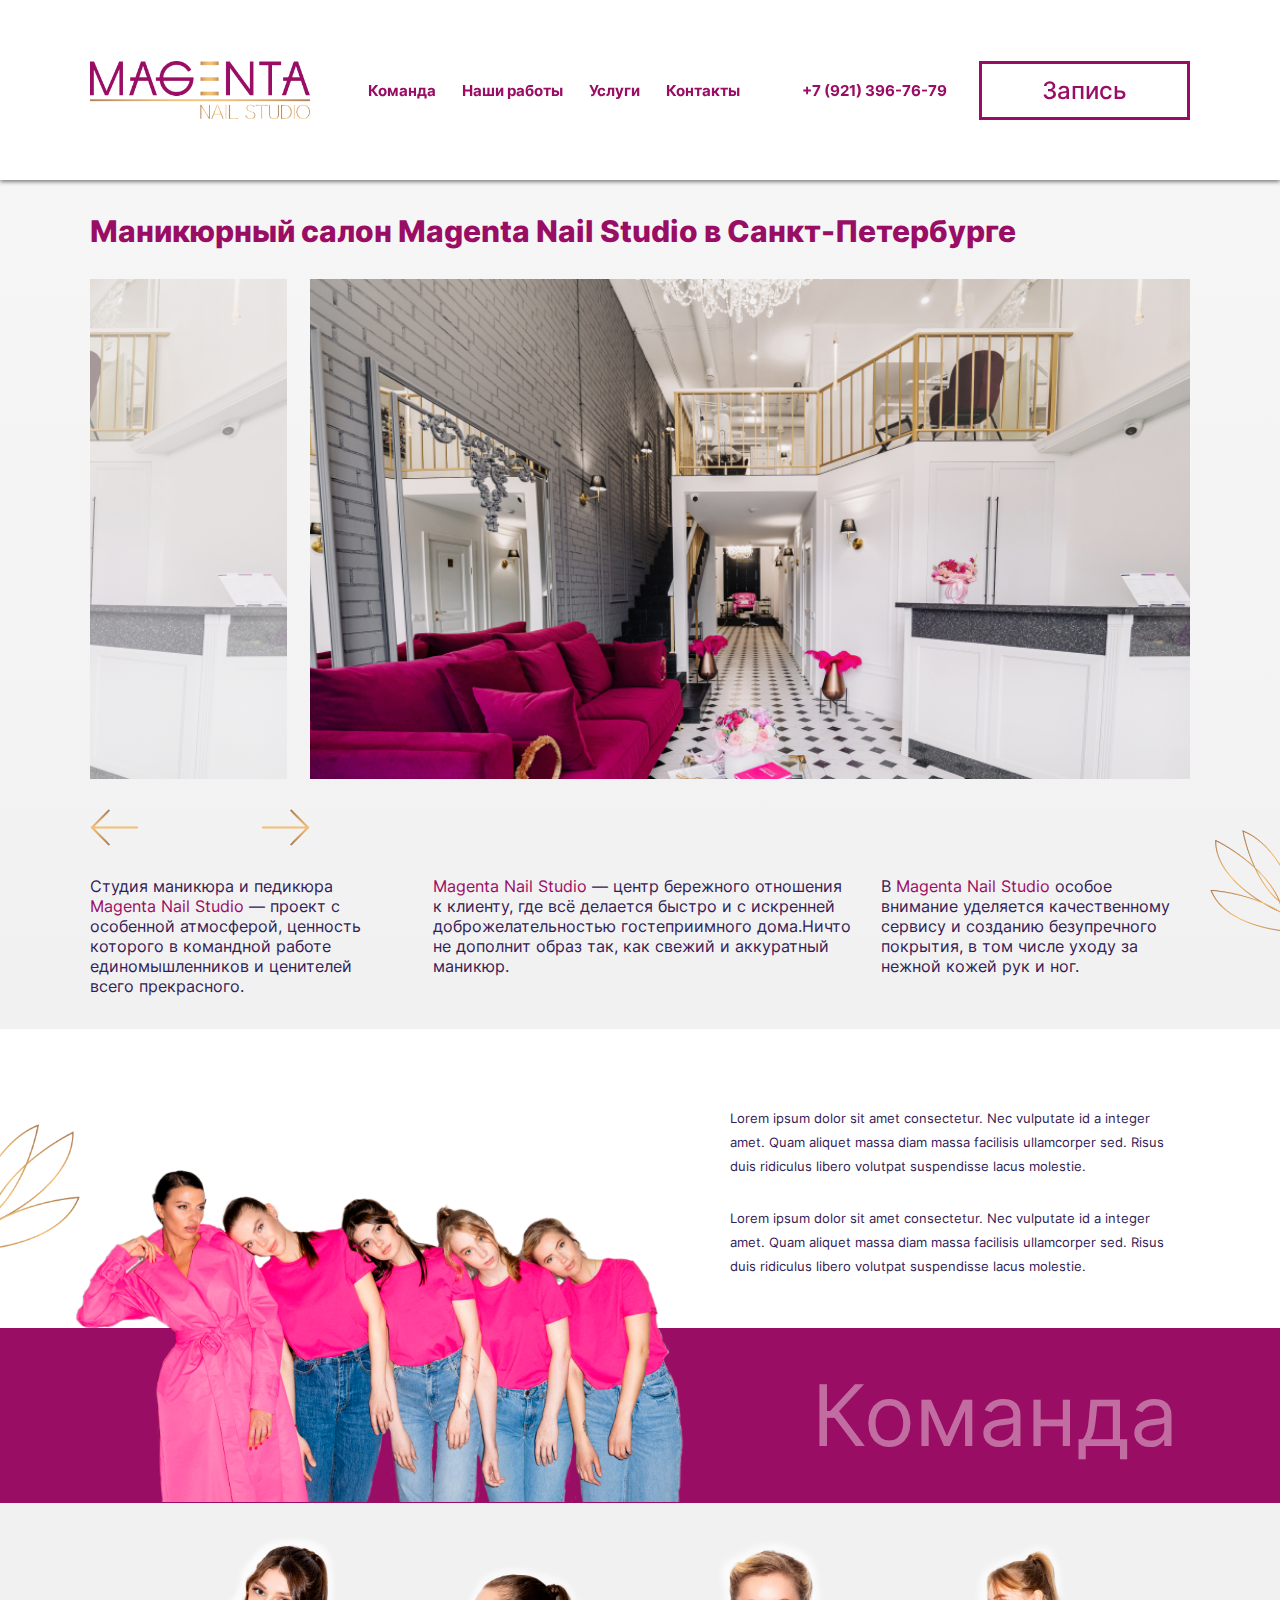
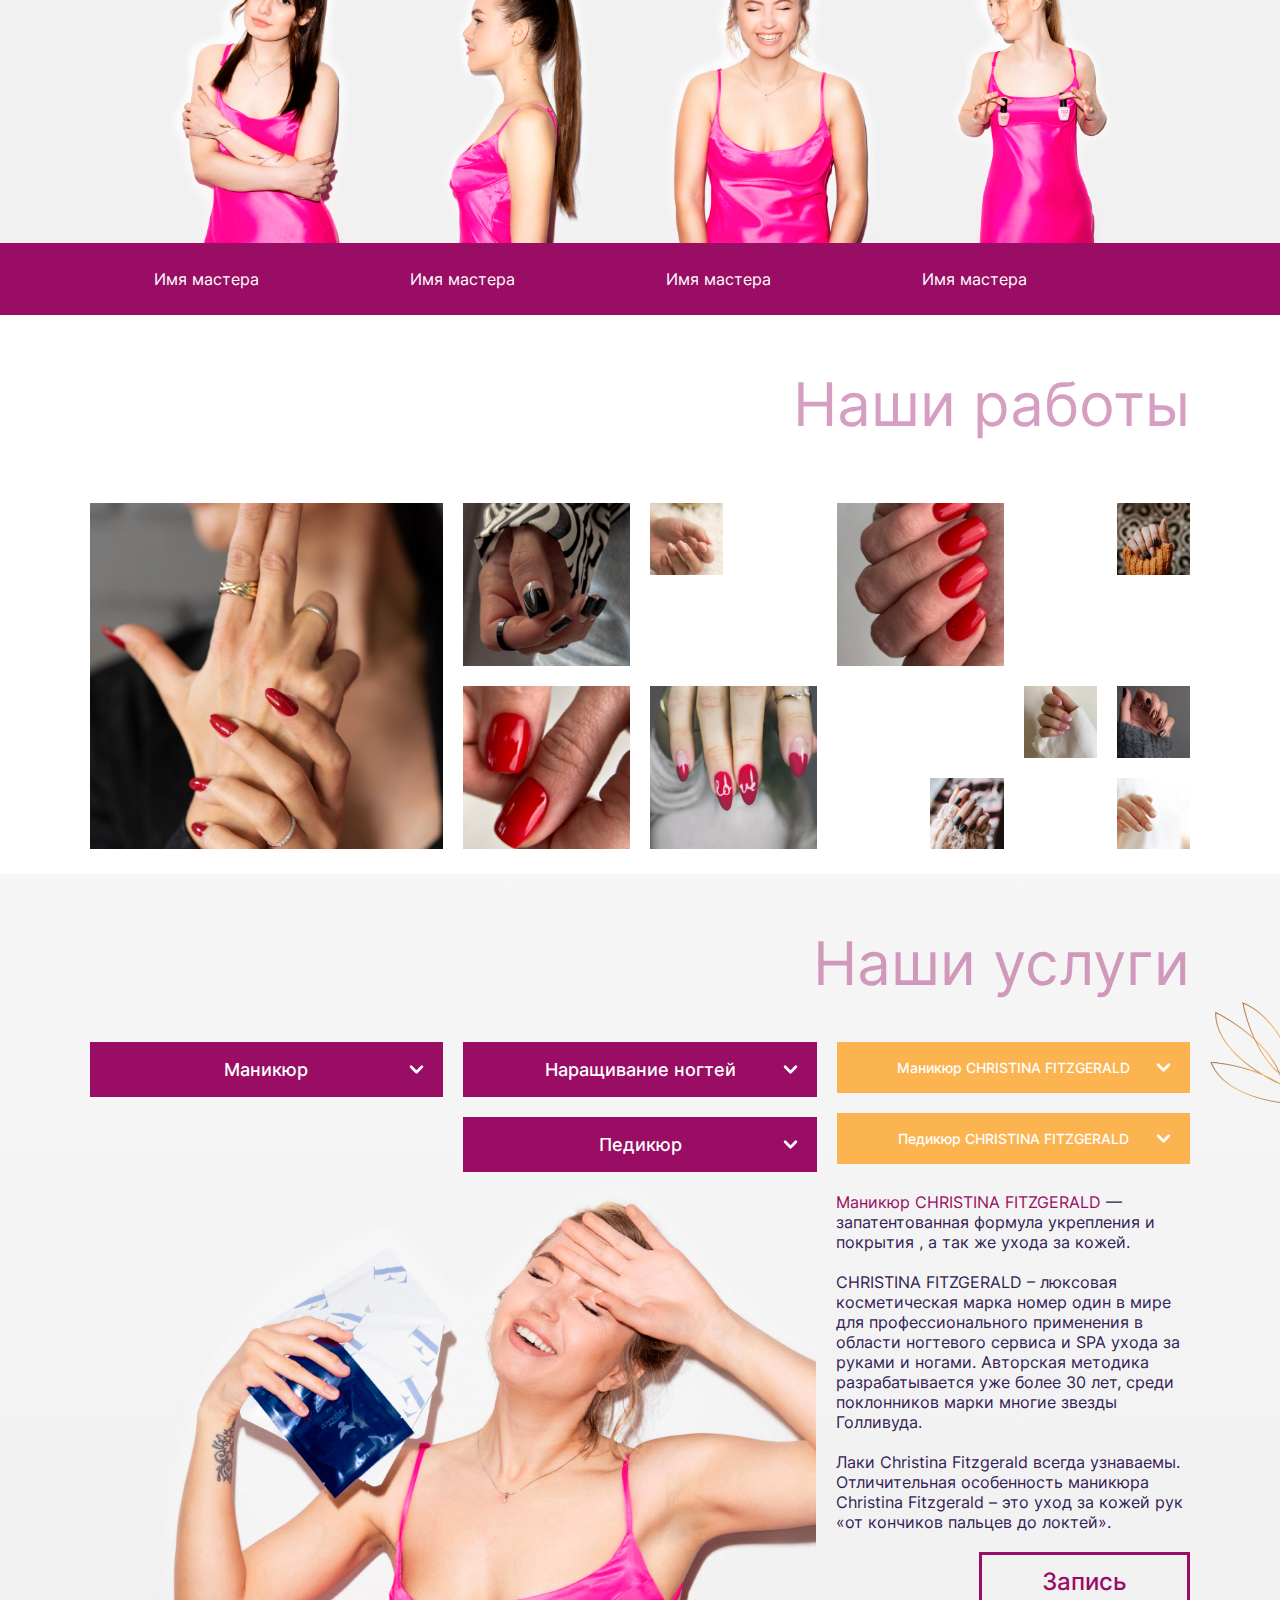
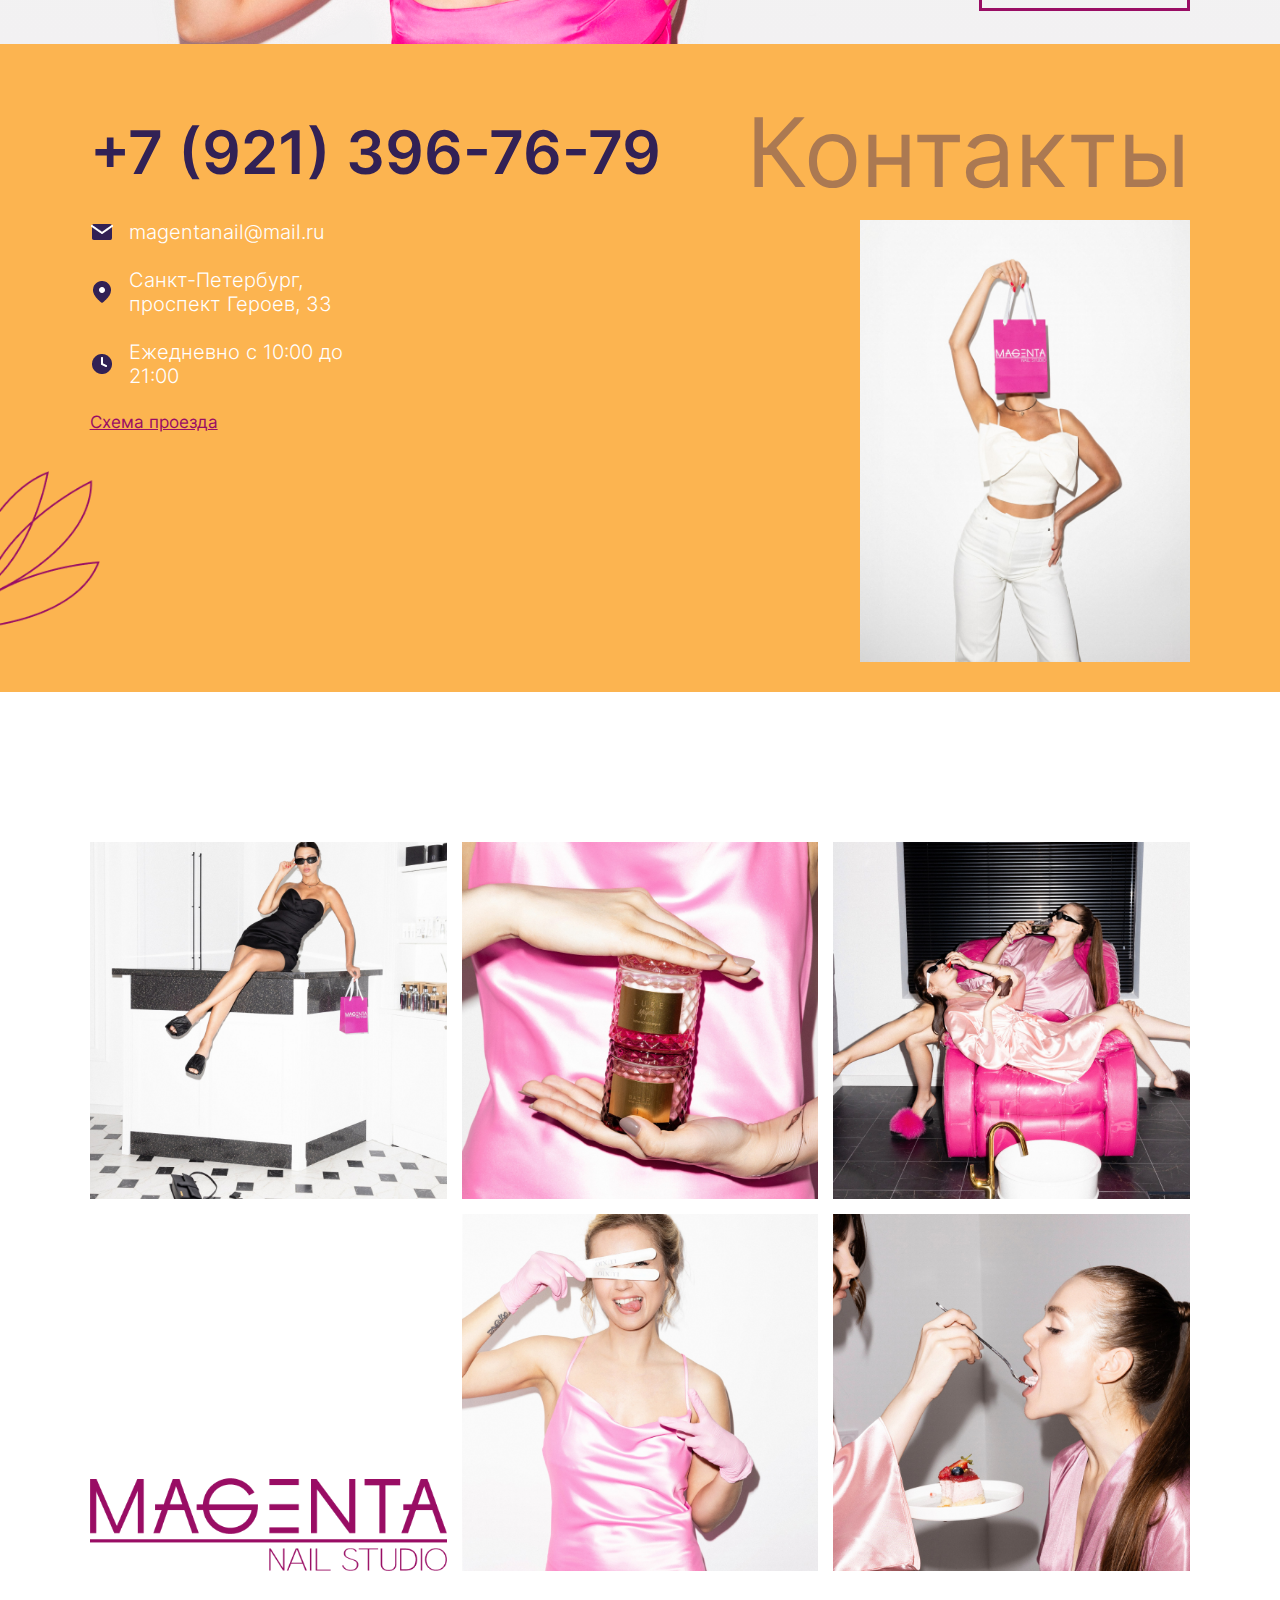
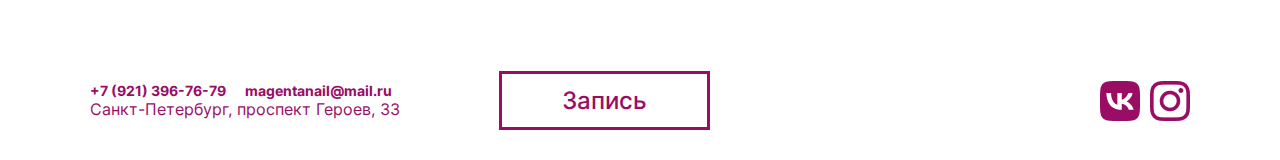
<file: index.html>
<!DOCTYPE html>
<html lang="en">
<head>
    <meta charset="UTF-8">
    <meta name="viewport" content="width=device-width, initial-scale=1.0">
    <title>Document</title>
    <link rel="stylesheet" href="style.css">
    <link rel="stylesheet" href="media.css">
</head>
<body>
    <div class="cont section-slider">

        <!-- header -->
        <header>
            <img src="img/Logo.png">
            <nav>
                <ul>
                    <li><a href="#team">Команда</a></li>
                    <li><a href="#works">Наши работы</a></li>
                    <li><a href="#service">Услуги</a></li>
                    <li><a href="#contact">Контакты</a></li>
                </ul>
                <div class="nav__contact">
                    <a href="#">+7 (921) 396-76-79</a>
                    <!-- If you need mail and address in navbar
                        <a href="#">magentanail@mail.ru</a> 
                        <a href="#">Санкт-Петербург, проспект Героев, 33</a>
                     -->
                </div>
            </nav>
            <button class="pink_btn">Запись</button>
        </header>


        <!-- main -->
        <main>
            <h2 class="main_title">Маникюрный салон Magenta Nail Studio в Санкт-Петербурге</h2>
            <div class="main_img">
                <img src="img/ZAB02566 2.png">
                <img src="img/ZAB02566 2.png">
                <img src="img/ZAB02566 2.png">
                <img src="img/ZAB02566 2.png">
                <img src="img/ZAB02566 2.png">
            </div>
            <div class="main_arrows">
                <img class="left" src="img/Arrow Left.png">
                <img class="right" src="img/Arrow Right.png">
            </div>
            <div class="main_text">
                <p>
                    Студия маникюра и педикюра <span style="color: #990D64;"> ‌Magenta Nail Studio </span> — проект с
                    особенной атмосферой, ценность которого в командной работе единомышленников и ценителей<br> всего
                    прекрасного.
                </p>
                <p> 
                    <span style="color: #990D64;"> Magenta Nail Studio </span> — центр бережного отношения к клиенту,
                    где всё делается быстро и с искренней доброжелательностью гостеприимного дома.Ничто не дополнит
                    образ так, как свежий и аккуратный маникюр.
                 </p>
                <p>
                    В <span style="color:#990D64;">Magenta Nail Studio </span>особое внимание уделяется качественному
                    сервису и созданию безупречного покрытия, в том числе уходу за нежной кожей рук и ног.
                </p>
            </div>
            <div class="main_radio">
                <div class="elipse"></div>
                <div class="elipse"></div>
                <div class="elipse elipse_active"></div>
                <div class="elipse"></div>
                <div class="elipse"></div>
            </div>
        </main>
    </div>
    <!-- team -->
    <section class="section-team" id="team">
        <div class="team_top">
            <div class="team_top_text">
                <p>
                    Lorem ipsum dolor sit amet consectetur. Nec vulputate id a integer amet. Quam aliquet massa diam
                    massa facilisis ullamcorper sed. Risus duis ridiculus libero volutpat suspendisse lacus molestie.
                </p>
                <p>
                    Lorem ipsum dolor sit amet consectetur. Nec vulputate id a integer amet. Quam aliquet massa diam
                    massa facilisis ullamcorper sed. Risus duis ridiculus libero volutpat suspendisse lacus molestie.
                </p>
                <a href="#">Посмотреть сертификаты</a>
            </div>
            <div class="team_top_line">
                <img src="img/comanda.png">
                <h2>Команда</h2>
            </div>
            <h2>Команда</h2>
        </div>
        <div class="team_bottom">
            <div class="team_bottom__block">
                <img src="img/01.png">
            </div>
            <div class="team_bottom__block">
                <img src="img/02.png">
            </div>
            <div class="line line_media">
                <p>Имя мастера</p>
                <p>Имя мастера</p>
            </div>
            <div class="team_bottom__block">
                <img src="img/03.png">
            </div>
            <div class="team_bottom__block">
                <img src="img/04.png">
            </div>
        </div>
        <div class="line">
            <p>Имя мастера</p>
            <p>Имя мастера</p>
            <p>Имя мастера</p>
            <p>Имя мастера</p>
        </div>
        
    </section>

    <!-- works -->
    <div class="cont" id="works">
        <section class="section-works" >
            <h2>Наши работы</h2>
            <div class="works_block">
                <div class="works_block__item works_block__item1">
                    <div class="forHover">
                        <div class="item">
                            <div class="back back1">

                            </div>
                            <img src="img/image3.png">
                        </div>
                    </div>
                </div>
                <div class="works_block__item works_block__item2">
                    <div class="forHover">
                        <div class="item">
                            <div class="back back2">

                            </div>
                            <img src="img/image4.png">
                        </div>
                    </div>
                </div>
                <div class="works_block__item works_block__item3">
                    <div class="forHover">
                        <div class="item">
                            <div class="back back3">

                            </div>
                            <img src="img/image9.png">
                        </div>
                    </div>
                </div>
                <div class="works_block__item works_block__item4">
                    <div class="forHover">
                        <div class="item">
                            <div class="back back4">

                            </div>
                            <img src="img/image7.png">
                        </div>
                    </div>
                </div>
                <div class="works_block__item works_block__item5">
                    <div class="forHover">
                        <div class="item">
                            <div class="back back5">

                            </div>
                            <img src="img/image11.png">
                        </div>
                    </div>
                </div>
                <div class="works_block__item works_block__item6">
                    <div class="forHover">
                        <div class="item">
                            <div class="back back6">

                            </div>
                            <img src="img/image5.png">
                        </div>
                    </div>
                </div>
                <div class="works_block__item works_block__item7">
                    <div class="forHover">
                        <div class="item">
                            <div class="back back7">

                            </div>
                            <img src="img/image6.png">
                        </div>
                    </div>
                </div>
                <div class="works_block__item works_block__item8">
                    <div class="forHover">
                        <div class="item">
                            <div class="back back8">

                            </div>
                            <img src="img/image12.png">
                        </div>
                    </div>
                </div>
                <div class="works_block__item works_block__item9">
                    <div class="forHover">
                        <div class="item">
                            <div class="back back9">

                            </div>
                            <img src="img/image8.png">
                        </div>
                    </div>
                </div>
                <div class="works_block__item works_block__item10">
                    <div class="forHover">
                        <div class="item">
                            <div class="back back10">

                            </div>
                            <img src="img/image10.png">
                        </div>
                    </div>
                </div>
                <div class="works_block__item works_block__item11">
                    <div class="forHover">
                        <div class="item">
                            <div class="back back11">

                            </div>
                            <img src="img/image13.png">
                        </div>
                    </div>
                </div>
            </div>
        </section>

        <div class="album">
            <div class="for-album">
                <div class="left-album">
                    <img src="img/Arrow Left.png">
                </div>
                <div class="right-album">
                    <img src="img/Arrow Right.png">
                </div>
                <img src="img/close.png" class="close">
            </div>
        </div>
    </div>

    <!-- services -->

    <div class="cont section-service" id="service">
        <h2>Наши услуги</h2>
        <div class="services_top" >
            <div class="purple_block__block1">
                <details>
                    <summary class="purple_btn">
                        <p>Маникюр</p>
                        <svg xmlns="http://www.w3.org/2000/svg" class="icon icon1" viewBox="0 0 20 20" fill="currentColor">
                            <path fill-rule="evenodd"
                                d="M5.293 7.293a1 1 0 011.414 0L10 10.586l3.293-3.293a1 1 0 111.414 1.414l-4 4a1 1 0 01-1.414 0l-4-4a1 1 0 010-1.414z"
                                clip-rule="evenodd" />
                        </svg>
                    </summary>
                    <div class="details-info">
                        <div class="services_block">
                            <div class="sb__diw">
                                <p class="sb_p">Маникюр без покрытия</p>
                                <p class="number">2000</p>
                            </div>
                            <div class="sb__diw">
                                <p class="sb_p">Маникюр + покрытиие гель-лаком</p>
                                <p class="number">2950</p>
                            </div>
                            <div class="sb__diw">
                                <p class="sb_p">Снятие + маникюр + покрытиие гель-лаком ФРЕНЧ</p>
                                <p class="number">2450</p>
                            </div>
                            <div class="sb__diw">
                                <p class="sb_p">Снятие покрытия гель-лак</p>
                                <p class="number">350</p>
                            </div>
                            <div class="sb__diw">
                                <p class="sb_p">Покрытие гель-лаком</p>
                                <p class="number">1200</p>
                            </div>
                            <div class="sb__diw">
                                <p class="sb_p">Лечебное покрытие</p>
                                <p class="number">900</p>
                            </div>
                            <div class="sb__diw">
                                <p class="sb_p">Ремонт (один ноготь)</p>
                                <p class="number">250</p>
                            </div>
                            <div class="sb__diw">
                                <p class="sb_p">Маникюр без покрытия</p>
                                <p class="number">2000</p>
                            </div>
                            <div class="sb__diw">
                                <p class="sb_p">Укрепление гель/акрил (один ноготь)</p>
                                <p class="number">100</p>
                            </div>
                            <div class="sb__diw">
                                <p class="sb_p">Укрепление (все ногти)</p>
                                <p class="number">900</p>
                            </div>
                            <div class="sb__diw">
                                <p class="sb_p">Топ мерцающий/матовый</p>
                                <p class="number">900</p>
                            </div>
                            <div class="sb__diw">
                                <p class="sb_p">Дизайн (один ноготь)</p>
                                <p class="number">100-350</p>
                            </div>
                            <div class="sb__diw">
                                <p class="sb_p">Градиент (один ноготь)</p>
                                <p class="number">150-300</p>
                            </div>
                            <div class="sb__diw">
                                <p class="sb_p">Втрика на все ногти</p>
                                <p class="number">800</p>
                            </div>
                            <div class="sb__diw">
                                <p class="sb_p">Втрика (один ноготь)</p>
                                <p class="number">100</p>
                            </div>
                            <div class="sb__diw">
                                <p class="sb_p">Стразы (одна штука)</p>
                                <p class="number">100-350</p>
                            </div>
                        </div>
                    </div>
                </details>
            </div>
            <div class="service_purple__block">
                <details>
                    <summary class="purple_btn">
                        <p>Наращивание ногтей</p>
                        <svg xmlns="http://www.w3.org/2000/svg" class="icon icon1" viewBox="0 0 20 20" fill="currentColor">
                            <path fill-rule="evenodd"
                                d="M5.293 7.293a1 1 0 011.414 0L10 10.586l3.293-3.293a1 1 0 111.414 1.414l-4 4a1 1 0 01-1.414 0l-4-4a1 1 0 010-1.414z"
                                clip-rule="evenodd" />
                        </svg>
                    </summary>
                    <div class="details-info">
                        <div class="services_block">
                            <div class="sb__diw">
                                <p class="sb_p">Наращивание ногтей</p>
                                <p class="number">4800</p>
                            </div>
                            <div class="sb__diw">
                                <p class="sb_p">Наращивание (один ноготь)</p>
                                <p class="number">300-500</p>
                            </div>
                            <div class="sb__diw">
                                <p class="sb_p">Коррекция нарощенных ногтей</p>
                                <p class="number">3900</p>
                            </div>
                            <div class="sb__diw">
                                <p class="sb_p">Снятие наращенных ногтей</p>
                                <p class="number">600</p>
                            </div>
                        </div>
                    </div>
                </details>

                <details>
                    <summary class="purple_btn">
                        <p>Педикюр</p>
                        <svg xmlns="http://www.w3.org/2000/svg" class="icon icon1" viewBox="0 0 20 20" fill="currentColor">
                            <path fill-rule="evenodd"
                                d="M5.293 7.293a1 1 0 011.414 0L10 10.586l3.293-3.293a1 1 0 111.414 1.414l-4 4a1 1 0 01-1.414 0l-4-4a1 1 0 010-1.414z"
                                clip-rule="evenodd" />
                        </svg>
                    </summary>
                    <div class="details-info">
                        <div class="services_block">
                            <div class="sb__diw">
                                <p class="sb_p">Снятие + педикюр + покрытие гель-лаком</p>
                                <p class="number">3800</p>
                            </div>
                            <div class="sb__diw">
                                <p class="sb_p">Снятие + педикюр + покрытие (только пальцы)</p>
                                <p class="number">3400</p>
                            </div>
                            <div class="sb__diw">
                                <p class="sb_p">Педикюр отдельно (без снятия покрытия)</p>
                                <p class="number">3100</p>
                            </div>
                            <div class="sb__diw">
                                <p class="sb_p">Педикюр (только обработка пальцев без покрытия)</p>
                                <p class="number">2700</p>
                            </div>
                            <div class="sb__diw">
                                <p class="sb_p">Педикюр + покрытие гель-лаком</p>
                                <p class="number">3450</p>
                            </div>
                        </div>
                    </div>
                </details>
            </div>
            <div class="service_yellow__block">
                <details>
                    <summary class="yellow_btn">
                        <p>Маникюр CHRISTINA FITZGERALD</p>
                        <svg xmlns="http://www.w3.org/2000/svg" class="icon icon2" viewBox="0 0 20 20" fill="currentColor">
                            <path fill-rule="evenodd"
                                d="M5.293 7.293a1 1 0 011.414 0L10 10.586l3.293-3.293a1 1 0 111.414 1.414l-4 4a1 1 0 01-1.414 0l-4-4a1 1 0 010-1.414z"
                                clip-rule="evenodd" />
                        </svg>
                    </summary>
                    <div class="details-info">
                        <div class="services_block">
                            <div class="sb__diw">
                                <p class="sb_p sb_pclr2">Маникюр + покрытие обычным лаком</p>
                                <p class="number">3000</p>
                            </div>
                            <div class="sb__diw">
                                <p class="sb_p sb_pclr2">Маникюр без покрытия (программа авторский маникюр CF)</p>
                                <p class="number">3500</p>
                            </div>
                            <div class="sb__diw">
                                <p class="sb_p sb_pclr2">Маникюр без покрытия (программа интенсивное восстановление
                                    ногтей CF)
                                </p>
                                <p class="number">3900</p>
                            </div>
                            <div class="sb__diw">
                                <p class="sb_p sb_pclr2">Авторский экспресс-уход (программа CF)</p>
                                <p class="number">2500</p>
                            </div>
                            <div class="sb__diw">
                                <p class="sb_p sb_pclr2">Снятие обычного лака</p>
                                <p class="number">200</p>
                            </div>
                            <div class="sb__diw">
                                <p class="sb_p sb_pclr2">Покрытие ногтей лаком CF</p>
                                <p class="number">800</p>
                            </div>
                            <div class="sb__diw">
                                <p class="sb_p sb_pclr2">Маникюр мужской (программа CF)</p>
                                <p class="number">2800</p>
                            </div>
                        </div>
                    </div>
                </details>
                <details>
                    <summary class="yellow_btn">
                        <p>Педикюр CHRISTINA FITZGERALD</p>
                        <svg xmlns="http://www.w3.org/2000/svg" class="icon icon2" viewBox="0 0 20 20" fill="currentColor">
                            <path fill-rule="evenodd"
                                d="M5.293 7.293a1 1 0 011.414 0L10 10.586l3.293-3.293a1 1 0 111.414 1.414l-4 4a1 1 0 01-1.414 0l-4-4a1 1 0 010-1.414z"
                                clip-rule="evenodd" />
                        </svg>
                    </summary>
                    <div class="details-info">
                        <div class="services_block">
                            <div class="sb__diw">
                                <p class="sb_p sb_pclr2">Педикюр + покрытие обычным лаком</p>
                                <p class="number">4100</p>
                            </div>
                            <div class="sb__diw">
                                <p class="sb_p sb_pclr2">Педикор без покрытия (программа авторский педикюр CF)</p>
                                <p class="number">4650</p>
                            </div>
                            <div class="sb__diw">
                                <p class="sb_p sb_pclr2">Педикор без покрытия (программа интенсивный уход CF)</p>
                                <p class="number">4950</p>
                            </div>
                            <div class="sb__diw">
                                <p class="sb_p sb_pclr2">Педикор мужской (программа CF)</p>
                                <p class="number">3700</p>
                            </div>
                        </div>
                    </div>
                </details>
            </div>
        </div>
        <div class="services_bottom">
            <img src="img/photo_2023-06-29_18-02-04 (2) 1.png">
            <div class="services_bottom__text">
                <p><span style="color: #990D64;">Маникюр CHRISTINA FITZGERALD</span> — запатентованная формула
                    укрепления и покрытия , а так же ухода за кожей.</p>
                <p>CHRISTINA FITZGERALD – люксовая косметическая марка номер один в мире для профессионального
                    применения в области ногтевого сервиса и SPA ухода за руками и ногами. Авторская методика
                    разрабатывается уже более 30 лет, среди поклонников марки многие звезды Голливуда.</p>
                <p> Лаки Christina Fitzgerald всегда узнаваемы. Отличительная особенность маникюра Christina
                    Fitzgerald – это уход за кожей рук «от кончиков пальцев до локтей».</p>
                <button class="pink_btn">Запись</button>
            </div>
        </div>
    </div>


    <!-- contact -->


    <div class="cont section-contact" id="contact">
        <div class="contact_title">
            <h3>+7 (921) 396-76-79</h3>
            <h2>Контакты</h2>
        </div>
        <div class="contact_block">
            <div class="contact_info">
                <div class="ci_tell">
                    <img src="img/mail.png">
                    <p>magentanail@mail.ru</p>
                </div>
                <div class="ci_tell">
                    <img src="img/map-pin.png">
                    <p>Санкт-Петербург, проспект Героев, 33</p>
                </div>
                <div class="ci_tell">
                    <img src="img/clock.png">
                    <p>Ежедневно с 10:00 до 21:00</p>
                </div>
                <a href="#">Схема проезда</a>
            </div>
            <iframe
                src="https://www.google.com/maps/embed?pb=!1m18!1m12!1m3!1d1437.2633207426052!2d30.148444656117473!3d59.85816810898292!2m3!1f0!2f0!3f0!3m2!1i1024!2i768!4f13.1!3m3!1m2!1s0x46963bb7ed8da8e3%3A0xb25447aa1be802b7!2z0L_RgC4g0JPQtdGA0L7QtdCyLCAzMywg0KHQsNC90LrRgi3Qn9C10YLQtdGA0LHRg9GA0LMsINCg0L7RgdGB0LjRjywgMTk4MjA2!5e0!3m2!1sru!2sam!4v1689768615953!5m2!1sru!2sam"
                style="border:0;" allowfullscreen="" loading="lazy"
                referrerpolicy="no-referrer-when-downgrade"></iframe>
            <img src="img/photo_2023-06-29_18-02-05 (2).png">
        </div>
    </div>

    <div class="cont">
        <!--  -->
        <section class="before_footer">
            <img src="img/photo_2023-06-29_18-02-16.png">
            <img src="img/photo_2023-06-29_18-01-55.png">
            <img src="img/photo_2023-06-29_18-02-14.png">
            <img src="img/Logo(2).png">
            <img src="img/photo_2023-06-29_18-01-59.png">
            <img src="img/photo_2023-06-29_18-02-15.png">
        </section>

        <!-- footer -->

        <footer>
            <div class="foot_info">
                <div class="foot_text">
                    <a href="tel:+7 (921) 396-76-79">+7 (921) 396-76-79</a>
                    <a href="mailto:magentanail@mail.ru">magentanail@mail.ru</a>
                    <p>Санкт-Петербург, проспект Героев, 33</p>
                </div>
                <button class="pink_btn">Запись</button>
            </div>
            <p>Санкт-Петербург, проспект Героев, 33</p>
            <div class="foot_icon">
                <img src="img/VK.png">
                <img src="img/Inst.png">
            </div>
        </footer>
    </div>

    <script src="script.js"></script>
</body>

</html>
</file>
<file: style.css>
@font-face {
    font-family: "Montserrat";
    src: url(fonts/Inter-VariableFont_slnt\,wght.ttf);
}

* {
    margin: 0;
    padding: 0;
    box-sizing: border-box;
    scroll-behavior: smooth;
}

a {
    text-decoration: none;
}

button {
    cursor: pointer;
}

h2 {
    color: #990D64;
    font-family: "Montserrat";
    font-size: 32px;
    font-style: normal;
    font-weight: 500;
}

p {
    color: #322155;
    font-family: "Montserrat";
    font-size: 16px;
    font-style: normal;
    font-weight: 400;
}

/* body {
    background-image: url(img/Leaves.png), url(img/Leaves2.png), url(img/Leaves.png), url(img/Leaves.png);
    background-repeat: no-repeat;
    background-position: 100% 20%, 0% 15%, 100% 23%, 100% 40%;
    background-size: 100px;
} */

.pink_btn {
    display: flex;
    padding: 18px 80px;
    justify-content: center;
    align-items: center;
    gap: 10px;
    color: #990D64;
    font-family: "Montserrat";
    font-size: 24px;
    font-style: normal;
    font-weight: 500;
    border: 3px solid #990D64;
    background-color: transparent;
}

.cont {
    width: 100%;
    padding: 0 7%;
    height: auto;
}

/* Slider(Header) */

.section-slider{
    background-image: url(img/Leaves.png),linear-gradient(180deg, #F6F6F6 0%, #F2F1F2 100%);
    background-repeat: no-repeat;
    background-position: 100% 90%;
    background-size: 70px,100%;
}

/* header */

header {
    padding: 50px 7%;
    height: 20vh;
    width: 100%;
    display: flex;
    justify-content: space-between;
    align-items: center;
    position: fixed;
    z-index: 100;
    top: 0;
    left: 0;
    background: #fff;
    box-shadow: 0 2px 4px gray;
}

header img {
    width: 20%;
    object-fit: contain;
}

header > nav {
    width: 55%;
    display: flex;
    /* flex-direction: column; */
    /* gap: 5px; */
    justify-content: space-between;
    align-items: center;
}

header > nav > ul {
    width: 70%;
    list-style: none;
    display: flex;
    justify-content: space-evenly;
}

header a {
    width: fit-content;
    color: #990D64;
    font-family: "Montserrat";
    font-size: 24px;
    font-style: normal;
    font-weight: 700;
}

.nav__contact{
    width: fit-content;
    display: flex;
}

/* main */

main {
    display: flex;
    flex-direction: column;
    overflow: hidden;
    gap: 30px;
    margin-top: 20vh;
    padding-top: 3%;
    padding-bottom: 3%;
}
.main_title{
    color: #990D64;
    font-family: "Montserrat";
    font-size: 45px;
    font-style: normal;
    font-weight: 800;
}
.main_img {
    position: relative;
    height: 500px;
    cursor: grab;

}

.main_img img {
    position: absolute;
    width: 80%;
    height: 100%;
    object-fit: cover;
    object-position: center;
    opacity: .5;
    transition: .3s;
    top: 0;
    left: 0;
    pointer-events: none;
}

.main_arrows {
    width: 20%;
    display: flex;
    justify-content: space-between;
}

.main_arrows img {
    cursor: pointer;
}

.main_radio {
    width: 100%;
    display: none;
    justify-content: center;
    gap: 1.5%;
}
.main_radio .elipse{
    display: block;
    width: 9px;
    height: 9px;
    border-radius: 50%;
    background: #990D64;
    opacity: 0.2;
    transition: 1s all;
}
.main_radio .elipse_active{
    opacity: 1;
}


.main_text {
    display: flex;
    justify-content: space-between;
    gap: 30px;
}



/* team */

.section-team {
    display: flex;
    flex-direction: column;
}

.team_top {
    padding-top: 6%;
    display: flex;
    flex-direction: column;
    justify-content: flex-end;
    gap: 50px;
    background-image: url(img/Leaves2.png);
    background-repeat: no-repeat;
    background-size: 80px;
    background-position: 0% 30%;
}
.team_top > h2{
    color: rgba(153, 13, 100, 0.40);
    font-family: "Montserrat";
    font-size: 40px;
    font-style: normal;
    font-weight: 500;
    line-height: 32px;
    display: none;
}

.team_top_text {
    height: fit-content;
    width: 100%;
    display: flex;
    flex-direction: column;
    align-items: flex-end;
    gap: 28px;
}

.team_top_text > p{
    min-width: 20%;
    max-width: 30%;
    margin-right: 10%;
    font-family: "Montserrat";
    font-size: 16px;
    font-style: normal;
    font-weight: 400;
    line-height: 24px; 
}
.team_top_text > a{
    display: none;
}

.team_top_line{
    width: 100%;
    height: 235px;
    background: #990D64;
    display: flex;
    justify-content: flex-end;
    align-items: center;
    gap: 15%;
}

.team_top_line > img {
    width: 820px;
    transform: translateY(-24%);
    object-fit: contain;
}
.team_top_line > h2{
    color: rgba(255, 255, 255, 0.40);
    text-align: right;
    font-family: "Montserrat";
    font-size: 96px;
    font-style: normal;
    font-weight: 400;
    padding-right: 8%;
}

.team_bottom {
    background: #F2F1F2;
    padding-top: 20px;
    display: grid;
    grid-template-columns: repeat(4, 20%);
    justify-content: center;

}

.team_bottom__block {
    display: flex;
    gap: 16px;
}
.team_bottom__block > img{
    width: 100%;
    height: 100%;
    object-fit: contain;
    object-position: bottom;
}

.line{
    width: 100%;
    height: 8vh;
    background: #990D64;
    display: flex;
    justify-content: center;
    align-items: center;
}

.line > p{
    width: 20%;
    color: #FFF;
    font-family: "Montserrat";
    font-size: 16px;
    font-style: normal;
    font-weight: 400;
    padding-left: 2%;
}

.line_media{
    display: none;
}



/* Section Works */

.section-works {
    display: flex;
    flex-direction: column;
    justify-content: center;
    gap: 20px;
    padding-bottom: 25px;
}

.section-works > h2{
    color: rgba(153, 13, 100, 0.40);
    text-align: right;
    font-family: "Montserrat";
    font-size: 96px;
    font-style: normal;
    font-weight: 400;
    line-height: 38px;
    padding: 120px 0 60px ;
}
.works_block {
    width: 100%;
    height: 27vw;
    display: grid;
    grid-template-columns: repeat(12, 1fr);
    gap: 20px;
    justify-content: space-between;
}
.works_block__item{
    width: 100%;
    height: 100%;
}
.works_block__item1{
    grid-column: 1/5;
    grid-row: 1/5;
}
.works_block__item2{
    grid-column: 5/7;
    grid-row: 1/3;
}
.works_block__item3{
    grid-column: 7/8;
    grid-row: 1/2;
}
.works_block__item4{
    grid-column: 9/11;   
    grid-row: 1/3;
}
.works_block__item5{
    grid-column: 12/13;
}
.works_block__item6{
    grid-column: 5/7;
    grid-row: 3/5;
}
.works_block__item7{
    grid-column: 7/9;
    grid-row: 3/5;
}
.works_block__item8{
    grid-column: 10/11;
    grid-row: 4/5;
}
.works_block__item9{
    grid-column: 11/12;
    grid-row: 3/4;
}
.works_block__item10{
    grid-column: 12/13;
    grid-row: 3/4;
}
.works_block__item11{
    grid-column: 12/13;
    grid-row: 4/5;
}



.back1{
    background: url(img/image13.png);
}

.back2{
    background: url(img/image12.png);
}

.back3{
    background: url(img/image4.png);
}

.back4{
    background: url(img/image9.png);
}

.back5{
    background: url(img/image3.png);
}

.back6{
    background: url(img/image5.png);
}

.back7{
    background: url(img/image11.png);
}

.back8{
    background: url(img/image6.png);
}

.back9{
    background: url(img/image7.png);
}

.back10{
    background: url(img/image10.png);
}

.back11{
    background: url(img/image8.png);
}

.back{
    width: 100%;
    height: 100%;
    position: absolute;
    transform: rotateY(-180deg);
    transition: .7s;
    background-size: cover;
    background-position: center;
    top: 0;
    left: 0;
}

 .forHover{
    width: 100%;
    height: 100%;
    transition: .3s;
    overflow: hidden;
    cursor: pointer;

}
 .item{
    width: 100%;
    height: 100%;
    position: relative;
    transition: .4s;
    perspective: 1000px;
}
  .item > img{
    width: 100%;
    height: 100%;
    object-fit: cover;
    object-position: center;
    position: absolute;
    top: 0;
    left: 0;
    backface-visibility: hidden; 
    transition: .7s;
    background-color: #fff;
}

/* album */

.album{
    width: 100%;
    height: 100vh;
    position: fixed;
    background-color: rgba(0,0,0,0.7);
    top: 0;
    left: 0;
    display: flex;
    justify-content: center;
    align-items: center;
    transition: .3s;
    transform: scale(0);
    z-index: 200;
}

.for-album{
    width: 70%;
    height: 70%;
    border: 1px solid white;
    display: flex;
    justify-content: space-between;
    position: relative;
}

.for-album div{
    width: 12%;
    height: 100%;
    background-color: rgba(255,255,255,.1);
    display: flex;
    align-items: center;
    justify-content: center;
    cursor: pointer;
    user-select: none;
}

.for-album div:hover{
    background-color: rgba(180,180,180,.3);
}

.for-album div img{
    width: 60%;
}

.close{
    width: 100px;
    height: 100px;
    object-fit: cover;
    object-position: center;
    position: absolute;
    top: 0;
    left: 50%;
    transform: translate(-50%);
    opacity: .7;
    cursor: pointer;
    transition: .3s;
}

.close:hover{
    width: 150px;
    height: 150px;
    opacity: 1;
}


/* services If you need can activate(Previous version)  */

/* 
.services>h2{
    color: rgba(153, 13, 100, 0.40);
    text-align: right;
    font-family: Montserrat;
    font-size: 96px;
    font-style: normal;
    font-weight: 400;
}
.services_cont {
    padding: 32px 0;
    width: 100%;
    display: grid;
    grid-template-columns: repeat(3, 1fr);
    gap: 20px;
    display: none;
}

.services_block {
    display: flex;
    flex-direction: column;
    gap: 20px;
}

.sb__diw {
    display: flex;
    justify-content: space-between;
}

.sb_p {
    color: #990D64;
    font-family: Montserrat;
    font-size: 16px;
    font-style: normal;
    font-weight: 400;
}

.number {
    text-align: right;
    font-family: Montserrat;
    font-size: 16px;
    font-style: normal;
    font-weight: 700;
    background: var(--gold-gradient, linear-gradient(180deg, #AB794E 0%, #F4C074 50%, #AB794E 100%));
    background-clip: text;
    -webkit-background-clip: text;
    -webkit-text-fill-color: transparent;
}



.services_bottom {
    display: flex;
    justify-content: center;
    gap: 20px;
}

.services_bottom img {
    width: 60%;
}

.services_bottom__text {
    display: flex;
    flex-direction: column;
    align-self: flex-end;
    gap: 20px;
}
.services_bottom__text button{
    align-self: flex-end;
} */

/* :root {
    --container-width: 800px;
    --body-bg: #c490d1;
    --body-color: #1a1a1a;
    --collapse-bg: #e5fcff;
    --collapse-color: #1a1a1a;
    --collapse-line-color: #acacde;
    --collapse-icon-color: #b8336a;
    --collapse-box-shadow: rgba(0, 0, 0, 0.16) 0px 10px 36px 0px,
      rgba(0, 0, 0, 0.06) 0px 0px 0px 1px;
  }
   */
  /* details {
    background: var(--collapse-bg);
    color: var(--collapse-color);
    border-radius: 8px;
    margin-bottom: 24px;
    box-shadow: var(--collapse-box-shadow);
  } */




/* Sections Services  */
.section-service{
    background-image: url(img/Leaves.png) ,linear-gradient(180deg, #F6F6F6 0%, #F2F1F2 100%);
    background-repeat: no-repeat;
    background-size: 70px,100%;
    background-position: 100% 20%;
}

.section-service > h2{
    color: rgba(153, 13, 100, 0.40);
    text-align: right;
    font-family: "Montserrat";
    font-size: 96px;
    font-style: normal;
    font-weight: 400;
    line-height: 38px;
    padding: 100px 0 60px ;
}

.services_block {
    display: flex;
    flex-direction: column;
    gap: 20px;
}
.services_top {
    width: 100%;
    display: flex;
    gap: 20px;
}

.sb__diw {
    display: flex;
    justify-content: space-between;
}
.sb_p {
    color: #990D64;
    font-family: "Montserrat";
    font-size: 16px;
    font-style: normal;
    font-weight: 400;
}
.number {
    text-align: right;
    font-family: "Montserrat";
    font-size: 16px;
    font-style: normal;
    font-weight: 700;
    background: linear-gradient(180deg, #AB794E 0%, #F4C074 50%, #AB794E 100%);
    background-clip: text;
    -webkit-background-clip: text;
    -webkit-text-fill-color: transparent;
}

  
.purple_block__block1{
    width: 33%;
}
.service_purple__block , .service_yellow__block{
    width: 33%;
    display: flex;
    flex-direction: column;
    gap: 20px;
}
.sb_pclr2 {
    color: #322155;
}

.details__purple3{
    grid-column: 2/3;
}

summary {
  display: grid;
  grid-template-columns: 1fr auto;
  cursor: pointer;
  list-style-type: none;
}

summary,
.details-info {
  padding: 1rem;
}
details > summary::marker, /* Latest Chrome, Edge, Firefox */ 
details > summary::-webkit-details-marker /* Safari */ {
  display: none;
}
summary .icon {
  position: absolute;
  right: 10px;
  display: inline-block;
  width: 27px;
  height: 27px;
  transition: transform 0.26s;
  color: #fff;
}
  
details[open] summary .icon {
  transform: rotate(180deg);
}
  


  
.services_bottom {
    display: flex;
    justify-content: center;
    gap: 20px;
}

.services_bottom img {
    width: 66%;
    object-fit: contain;
    object-position: bottom;
}

.services_bottom__text {
    width: 34%;
    font-family: "Montserrat";
    display: flex;
    flex-direction: column;
    justify-content: flex-end;
    gap: 20px;
    padding-bottom: 5%;
}
.services_bottom__text button{
    align-self: flex-end;
} 

  
.purple_btn {
  background: #990D64;
  border: 3px solid #990D64;
  padding: 14px 10px;
  display: flex;
  justify-content: center;
  align-items: center;
  position: relative;
  transition: .2s;
}
.purple_btn p{
    color: #FFF;
    font-family: Montserrat;
    font-size: 20px;
    font-style: normal;
    font-weight: 500;
}
.yellow_btn{
    background: #FCB450;
    border: 3px solid #FCB450;

    padding: 14px 10px;
    display: flex;
    justify-content: center;
    align-items: center;
    position: relative;
    transition: .2s;
}
.yellow_btn p{
    color: #FFF;
    font-family: "Montserrat";
    font-size: 20px;
    font-style: normal;
    font-weight: 500;
}
/* class = "button_border__purple" && class = "button_border__yellow"*/

.button_border__purple {
    border: 3px solid #990D64;
    background: #FFF;
    display: flex;
    padding: 14px 10px;
    justify-content: center;
    align-items: center;
    align-self: stretch;
    transition: .2s;
    position: relative;
}
.button_border__purple p{
    color: #990D64;
    text-align: center;
    font-family: "Montserrat";
    font-size: 20px;
    font-style: normal;
    font-weight: 500;
}
.button_border__yellow{
    position: relative;
    border: 3px solid #FCB450;
    background: #FFF;
    display: flex;
    padding: 14px 10px;
    justify-content: center;
    align-items: center;
    align-self: stretch;
    transition: .2s;
}
.button_border__yellow p{
    color: #FCB450;
    text-align: center;
    font-family: "Montserrat";
    font-size: 20px;
    font-style: normal;
    font-weight: 500;
}


/* contact */
.section-contact{
    background-image: url(img/Leavesmug.png);
    background-repeat: no-repeat;
    background-size: 100px;
    background-color: #FCB450;
    background-position: 0 95%;
    padding-top: 50px;
    padding-bottom: 30px;
    display: flex;
    flex-direction: column;
    gap: 10px;
}

.contact_title{
    display: flex;
    justify-content: space-between;
    align-items: center;
    font-family: "Montserrat";
    font-style: normal;
}
.contact_title > h2{
    color: rgba(50, 33, 85, 0.40);
    font-size: 96px;
    font-weight: 400;
}
.contact_title > h3{
    color: #322155;
    font-size: 60px;
    font-weight: 600;
}
.contact_block {
    display: flex;
    justify-content: space-between;
    gap: 20px;
}

.contact_info {
    display: flex;
    flex-direction: column;
    gap: 24px;
    font-family: "Montserrat";
    font-style: normal;
}

.ci_tell {
    display: flex;
    align-items: center;
    gap: 15px;
}
.ci_tell p{
    color: #FFF;
    font-size: 20px;
    font-weight: 300;
}
.contact_block > iframe{
    width: 60%;
}
.contact_block > img{
    width: 30%;
    object-fit: contain;
}

.contact_info a {
    color: #990D64;
    font-size: 17px;
    font-weight: 400;
    text-decoration-line: underline;
}



/*  reviews   If you need this section can activate it 

.reviews {
    display: flex;
    flex-direction: column;
    gap: 32px;
}

.reviews_overflow {
    width: 100%;
    overflow-x: scroll;
}

.reviews_overflow::-webkit-scrollbar {
    padding-top: 30px;
    background-color: rgb(233, 233, 233);
}

.reviews_overflow::-webkit-scrollbar-thumb {
    background: linear-gradient(90deg, #AB794E 0%, #F4C074 50%, #AB794E 100%);
}

.reviews_block {
    width: fit-content;
    display: flex;
    gap: 21px;
}

.reviews_block__div {
    width: 27vw;
    display: flex;
    padding: 32px 32px 141px 32px;
    align-items: flex-start;
    gap: 16px;
    align-self: stretch;
    background: #990D64;
}

.rbd_text {
    display: flex;
    flex-direction: column;
    gap: 8px;
}

.rbd_text h3 {
    color: #FFF;
    font-family: Montserrat;
    font-size: 16px;
    font-style: normal;
    font-weight: 700;
}

.rbd_text p {
    color: #FFF;
    font-family: Montserrat;
    font-size: 16px;
    font-style: normal;
    font-weight: 400;
} */

/*  */

.before_footer {
    padding-top: 150px;
    display: grid;
    grid-template-columns: repeat(3, 1fr);
    gap: 15px;
}

.before_footer img {
    width: 100%;
}

/* footer */
footer {
    display: flex;
    justify-content: space-between;
    align-items: center;
    padding: 30px 0;
    padding-top: 100px;
}

.foot_info {
    width: 50%;
    display: flex;
    align-items: center;
    gap: 15%;
}

.foot_text{
    display: grid;
    grid-template-columns: 1fr 1fr;
    row-gap: 1%;
    font-family: "Montserrat";
    font-size: 16px;
    font-style: normal;
}

.foot_info a {
    color: #990D64;
    font-weight: 700;
}

.foot_info p {
    color: #990D64;
    font-weight: 400;
    grid-column: 1/3;
}

.foot_icon {
    display: flex;
    gap: 10px;
}

.foot_icon img {
    cursor: pointer;
}

footer > p{
    display: none;
    font-family: "Montserrat";
    font-size: 14px;
    font-style: normal;
    color: #990D64;
    font-weight: 400;
}
</file>
<file: media.css>
@media screen and (max-width: 1700px) {
    /* header  */
    header a {
        font-size: 20px;
    }
    /* main */
    .main_title{
        font-size: 40px;
    }
    /* Team */
    .team_top_line{
        height: 213px;
        gap: 10%;
    }
    .team_top_line > img {
        width: 741px;
        transform: translateY(-23.5%);
    }
    .team_top_text > p{
        max-width: 34%;
    }
    /* section */
    .section-works > h2, .section-service > h2{
        font-size: 70px;
        padding: 80px 0 60px ;
    }
}
@media screen and (max-width: 1600px) {
    .pink_btn{
        padding: 16px 70px;
    }

    /* Header */
    header a {
        font-size: 17px;
    }
    /* Main */
    .main_title h2{
        font-size: 35px;
    }
    
    /* Service */
    .services_bottom__text{
        font-size: 14px;
        padding-bottom: 3%;
    }
    /* Footer */
    .foot_text{
        font-size: 14px;
    }
    .foot_info{
        width: 60%;
    }
}

@media screen and (max-width: 1500px) {
    /* Main */
    .main_title{
        font-size: 30px;
    }
    /* Team */
    .team_top_line{
        height: 190px;
        gap: 9%;
    }
    .team_top_line > img {
        width: 666px;
        transform: translateY(-24%);
    }
    .team_top_text > p{
        font-size: 15px;
        margin-right: 8%;
    }
    /* Services */
    .button_border__yellow p,.yellow_btn p{
        font-size: 18px;
    }
    .button_border__purple p,.purple_btn p{
        font-size: 20px;
    }
    
}

@media screen and (max-width: 1400px) {
    .pink_btn{
        padding: 14px 60px;
    }

    /* Header */
    header a {
        font-size: 15px;
    }

    /* Team */
    .team_top_line{
        height: 175px;
        gap: 8%;
    }
    .team_top_line > img {
        width: 609px;
        transform: translateY(-24%);
    }
    .team_top_text > p{
        font-size: 14px;
    }
    /* Services */
    .button_border__yellow p,.yellow_btn p{
        font-size: 16px;
    }
    .button_border__purple p,.purple_btn p{
        font-size: 18px;
    }
    /* section */
    .section-works > h2, .section-service > h2{
        font-size: 60px;
        padding: 70px 0 60px ;
    }
}

@media screen and (max-width: 1300px) {
    .pink_btn{
        padding: 12px 60px;
    }
    /* Team */
    .team_top_line{
        height: 175px;
        gap: 10%;
    }
    .team_top_line > img {
        width: 609px;
        transform: translateY(-24%);
    }
    .team_top_line > h2{
        font-size: 85px;
    }
    .team_top_text > p{
        max-width: 35%;
        font-size: 13px;
    }
    /* Services */
    .button_border__yellow p,.yellow_btn p{
        font-size: 14px;
    }
}

/* Mobile */

@media screen and (max-width:480px) {
    .for-album{
        width: 95%;
        height: 40%;
    }
    .close{
        width: 50px;
        height: 50px;
    }
    body{
        background: none;
    }
    .cont{
        padding: 0 25px;
    }
    .pink_btn{
        padding: 7px 20px;
    }

    /* Header */
    header{
        height: 25vh;
        display: grid;
        grid-template-columns: repeat(2,1fr);
        gap: 20px;
        row-gap: 0;
        padding: 20px 7%;

    }

    header > nav{
        width: 100%;
        grid-row: 2/3;
        grid-column: 1/3;
        flex-direction: column-reverse;
        align-items: start;
        gap: 20px;
    }
    header > nav ul{
        width: 100%;
        justify-content: space-between;
    }
    header > nav li{
        width: fit-content;
    }

    header img{
        width: 100%;
    }
    /* Slider */
    .section-slider{
        background: #fff;
    }
    /* Main */
    main{
        margin-top: 26vh;
    }
    .main_img{
        height: 200px;
    }
    .main_img img{
        width: 80%;
        height: 198px;
    }

    .main_title{
        font-size: 28px;
    }
    .main_text{
        width: 300%;
        overflow: hidden;
    }
    .main_text p{
        width: 100%;
    }
    .main_arrows{
        display: none;
    }
    .main_radio{
        display: flex;
    }

    /* Team */
    .team_top{
        padding: 0;
        padding-top: 15px;
        flex-direction: column-reverse;
        gap: 0;
        background: none;
    }
    .team_top > h2{
        display: block;
        padding-bottom: 120px;
        padding-left: 25px;

    }
    .team_top_line{
        height: 92px;
        gap: 10%;
        justify-content: flex-start;
    }
    .team_top_line > img {
        width: 320px;
        transform: translateY(-24%);
        margin-left: 5%;
    }
    .team_top_line > h2{
        display: none;
    }
    
    .team_top_text{
        padding: 5% 25px;
        align-items: flex-start;
        background: linear-gradient(180deg, #F6F6F6 64.59%, #F2F1F2 100%);
    }

    .team_top_text > p{
        max-width: 100%;
        text-align: left;
        font-size: 14px;
        margin: 0;
    }

    .team_top_text > a{
        display: block;
        color: #FCB450;
        font-family: "Montserrat";
        font-size: 14px;
        font-style: normal;
        font-weight: 700;
        text-decoration-line: underline;
    }

    .team_bottom{
        padding-top: 0;
        grid-template-columns: repeat(2,1fr);
    }

    .line_media{
        display: flex;
        grid-column: 1/3;
    }

    .line{
        height: 7vh;
    }

    .line > p{
        width: 50%;
        text-align: center;
    }

    .section-team > .line > p:last-child,.section-team > .line > p:nth-child(3){
        display: none;
    }

    /* Works */
    .works_block{
        height: 180vw;
        grid-template-columns: repeat(6,1fr);
    }
    .works_block__item1{
        grid-column: 1/5;
        grid-row: 1/5;
    }
    .works_block__item2{
        grid-column: 5/7;
        grid-row: 1/3;
    }
    .works_block__item3{
        grid-column: 3/7;
        grid-row: 5/9;
    }
    .works_block__item4{
        grid-column: 6/7;
        grid-row: 10/11;
    }
    .works_block__item5{
        grid-column: 6/7;
        grid-row: 9/10;
    }
    .works_block__item6{
        grid-column: 5/7;
        grid-row: 3/5;
    }
    .works_block__item7{
        grid-column: 1/3;
        grid-row: 5/7;
    }
    .works_block__item8{
        grid-column: 3/5;
        grid-row: 9/11;
    }
    .works_block__item9{
        grid-column: 1/3;
        grid-row: 9/11;
    }
    .works_block__item10{
        grid-column: 3/5;
        grid-row: 11/13;
    }
    .works_block__item11{
        grid-column: 5/6;
        grid-row: 11/12;
    }
    /* Services */
    .section-service{
        background-image: linear-gradient(180deg, #F6F6F6 0%, #F2F1F2 100%);
        background-size: 100%;
    }
    .services_top{
        flex-direction: column;
    }

    .purple_block__block1,.service_purple__block, .service_yellow__block{
        width: 100%;
    }

    .button_border__yellow p, .yellow_btn p,.sb_p,.number,.button_border__purple p, .purple_btn p{
        font-size: 11px;
    }
    .purple_btn,.yellow_btn,.button_border__purple,.button_border__yellow{
        justify-content: start;
    }

    .services_bottom{
        flex-direction: column-reverse;
    }

    .services_bottom__text, .services_bottom img{
        width: 100%;
    }

    .services_bottom__text button{
        align-self: start;
    }

    .services_bottom__text{
        font-family: "Montserrat";
        font-size: 14px;
        font-style: normal;
        font-weight: 400;
        line-height: 20px;
        padding: 20px 0;
        gap: 25px;
    }
    /* Contact */
    .section-contact{
        padding-top: 15px;
        padding-bottom: 25px;
        background-image:none;
    }
    .contact_title{
        flex-direction: column-reverse;
        align-items: start;
        justify-content: center;
        gap: 20px;
    }
    .contact_block{
        flex-direction: column;
    }
    .contact_info {
        gap: 20px;
    }
    .ci_tell p{
        color: #322155;
        font-size: 14px;
    }
    
    .contact_title > h3{
        font-size: 22px;
    }
    .contact_title > h2{
        font-size: 40px;
    }
    .contact_block > iframe{
        width: 100%;
        height: 250px;
    }
    .contact_block > img{
        width: 100%;
        height: 170px;
        object-fit: cover;
        object-position: center;
    }
    
    /* Before Footer */

    .before_footer{
        padding-top: 25px;
        grid-template-columns: repeat(2,1fr);
    }
    .before_footer img:nth-child(4){
        grid-column: 1/2;
        grid-row: 3/4;
    }

    /* Footer  */
    footer{
        flex-direction: column;
        justify-content: start;
        align-items: start;
        gap: 10px;
        padding-top: 50px;
    }
    .foot_info {
        gap: 5%;
    }
    footer > p{
        display: block;
    }

    .foot_text{
        display: flex;
        flex-direction: column;
        justify-content: space-between;
    }

    .foot_text > p{
        display: none;
    }

    .foot_icon{
        padding-top: 10px;
    }
    

    /* section */
    .section-works > h2, .section-service > h2{
        font-size: 40px;
        text-align: center;
        padding: 16px 0;
    }

}

@media screen and (max-width:350px) {
    /* Team */
    .team_top_line{
        height: 84px;
        gap: 10%;
        justify-content: flex-start;
    }
    .team_top_line > img {
        width: 287px;
        transform: translateY(-23.5%);
        margin-left: 5%;
    }
    .team_top > h2{
        padding-bottom: 100px;
    }
    
}


/* .works_block__itemmm{
    display: none;
} */
</file>
